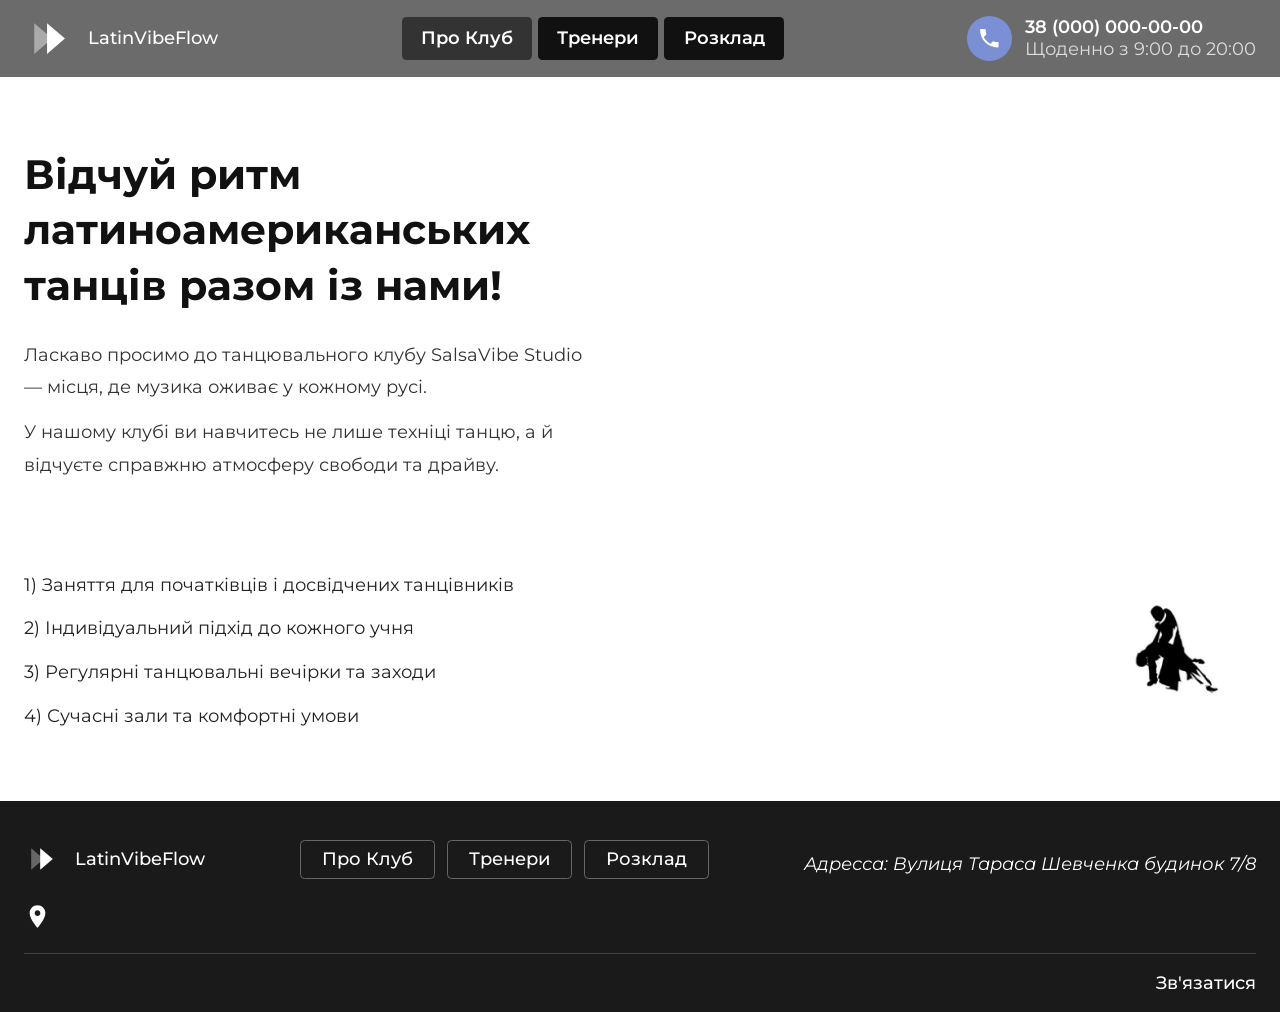
<file: index.html>
<!DOCTYPE html>
<html lang="uk">
<head>
<meta charset="UTF-8">
<meta name="viewport" content="width=device-width, initial-scale=1.0">
<title>LatinVibeFlow</title>
<meta name="description" content="SalsaVibe Studio.">
<link rel="icon" href="favicon.svg">
<link rel="stylesheet" href="site-shared.css">
</head>
<body>
<header class="site-header">
  <a href="index.html" class="logo" aria-label="LatinVibeFlow"><svg class="logo__icon" viewBox="0 0 40 40" xmlns="http://www.w3.org/2000/svg" aria-hidden="true"><polygon points="8,8 22,20 8,32" fill="#aaa"/><polygon points="18,8 32,20 18,32" fill="#fff"/></svg>
    <!-- Это просто инлайн-свг, конвертация тут https://yan.ua/en/tools/svg-converter/ -->
    <span class="logo__text">LatinVibeFlow</span>
  </a>
  <nav class="site-nav" id="site-nav" aria-label="Головне меню">
<a href="index.html" class="site-nav__link active" aria-current="page">Про Клуб</a>
<a href="trainers.html" class="site-nav__link">Тренери</a>
<a href="schedule.html" class="site-nav__link">Розклад</a>
  </nav>
  <div class="phone-block">
    <a href="tel:+380000000000" class="phone-block__icon" aria-label="Зателефонувати"><svg viewBox="0 0 24 24" xmlns="http://www.w3.org/2000/svg" aria-hidden="true"><path d="M6.6 10.8c1.4 2.8 3.8 5.1 6.6 6.6l2.2-2.2c.3-.3.7-.4 1-.2 1.1.4 2.3.6 3.6.6.6 0 1 .4 1 1V20c0 .6-.4 1-1 1C10.6 21 3 13.4 3 4c0-.6.4-1 1-1h3.5c.6 0 1 .4 1 1 0 1.3.2 2.5.6 3.6.1.3 0 .7-.2 1L6.6 10.8z"/></svg></a>
    <!-- Это просто инлайн-свг, конвертация тут https://yan.ua/en/tools/svg-converter/ -->
    <div class="phone-block__info">
      <a href="tel:+380000000000" class="phone-block__number">38 (000) 000‑00‑00</a>
      <span class="phone-block__hours">Щоденно з 9:00 до 20:00</span>
    </div>
  </div>
  <button type="button" class="burger" id="burger" aria-controls="site-nav" aria-expanded="false" aria-label="Меню">
    <span></span><span></span><span></span>
  </button>
</header>
<main class="site-main">

<section class="hero" aria-labelledby="hero-h">
  <h1 class="hero__title" id="hero-h">Відчуй ритм латиноамериканських<br>танців разом із нами!</h1>
  <p class="hero__desc">Ласкаво просимо до танцювального клубу SalsaVibe Studio — місця, де музика оживає у кожному русі.</p>
  <p class="hero__desc">У нашому клубі ви навчитесь не лише техніці танцю, а й відчуєте справжню атмосферу свободи та драйву.</p>
</section>
<section class="features-row" aria-label="Переваги">
  <ul class="features-list">
    <li class="features-list__item">1) Заняття для початківців і досвідчених танцівників</li>
    <li class="features-list__item">2) Індивідуальний підхід до кожного учня</li>
    <li class="features-list__item">3) Регулярні танцювальні вечірки та заходи</li>
    <li class="features-list__item">4) Сучасні зали та комфортні умови</li>
  </ul>
  <div class="dancer-wrap" aria-hidden="true">
    <!-- Это просто изображения в бейс64. https://www.base64-image.de/ -->
    <img src="[data-uri]" alt="Танцівники" width="160">
  </div>
</section>
</main>
<footer class="site-footer">
  <div class="footer__top">
    <a href="index.html" class="footer-logo"><svg width="36" height="36" viewBox="0 0 40 40" xmlns="http://www.w3.org/2000/svg" aria-hidden="true"><polygon points="8,8 22,20 8,32" fill="#666"/><polygon points="18,8 32,20 18,32" fill="#fff"/></svg>
      <span class="footer-logo__text">LatinVibeFlow</span>
    </a>
    <nav class="footer-nav" aria-label="Навігація підвалу">
      <a href="about.html" class="footer-nav__link">Про Клуб</a>
      <a href="trainers.html" class="footer-nav__link">Тренери</a>
      <a href="schedule.html" class="footer-nav__link">Розклад</a>
    </nav>
    <address><span class="footer__address">Адресса: Вулиця Тараса Шевченка будинок 7/8</span></address>
  </div>
  <div class="footer__pin-row" aria-hidden="true"><svg viewBox="0 0 24 24" xmlns="http://www.w3.org/2000/svg" aria-hidden="true"><path d="M12 2C8.13 2 5 5.13 5 9c0 5.25 7 13 7 13s7-7.75 7-13c0-3.87-3.13-7-7-7zm0 9.5c-1.38 0-2.5-1.12-2.5-2.5S10.62 6.5 12 6.5s2.5 1.12 2.5 2.5S13.38 11.5 12 11.5z"/></svg></div>
  <!-- Это просто инлайн-свг, конвертация тут https://yan.ua/en/tools/svg-converter/ -->
  <hr class="footer__divider">
  <div class="footer__bottom">
    <button type="button" class="footer__contact-btn" id="open-modal" aria-haspopup="dialog">Зв'язатися</button>
  </div>
</footer>
<div class="modal-overlay" id="contact-modal" role="dialog" aria-modal="true" aria-labelledby="modal-h">
  <div class="modal-box">
    <button type="button" class="modal-close" id="close-modal" aria-label="Закрити">✕</button>
    <h2 id="modal-h">Зв'язатися з нами</h2>
    <form id="contact-form" action="mailto:info@latinvibeflow.example" method="post" enctype="text/plain">
      <div class="form-group">
        <label for="cf-name">Ім'я</label>
        <input type="text" id="cf-name" name="name" autocomplete="name" placeholder="Ваше ім'я" required minlength="2">
      </div>
      <div class="form-group">
        <label for="cf-phone">Телефон</label>
        <input type="tel" id="cf-phone" name="phone" autocomplete="tel" inputmode="tel" placeholder="+38 (0__) ___-__-__" required>
      </div>
      <div class="form-group">
        <label for="cf-email">Email</label>
        <input type="email" id="cf-email" name="email" autocomplete="email" placeholder="your@email.com">
      </div>
      <div class="form-group">
        <label for="cf-msg">Повідомлення</label>
        <textarea id="cf-msg" name="message" placeholder="Ваше запитання..."></textarea>
      </div>
      <button type="submit" class="btn-submit">Надіслати</button>
      <p class="form-ok" id="contact-ok" role="alert">✓ Дякуємо!</p>
    </form>
  </div>
</div>
<!-- Это просто изображения в бейс64. https://www.base64-image.de/ -->
<script>
window.__SLIDES = [{"src": "[data-uri]", "cap": "понеділок-вівторок сальса, середа-п'ятниця бачата,вихідні ча-ча-ча"}, {"src": "https://images.unsplash.com/photo-1504609813442-a8924e83f76e?w=480&h=480&fit=crop", "cap": "Сучасні зали та комфортні умови"}, {"src": "[data-uri]", "cap": "Регулярні вечірки та заходи"}];
(function() {
  'use strict';
  var burger = document.getElementById('burger');
  var nav    = document.getElementById('site-nav');
  if (burger && nav) {
    burger.addEventListener('click', function() {
      var open = nav.classList.toggle('open');
      burger.setAttribute('aria-expanded', String(open));
      var spans = burger.querySelectorAll('span');
      spans[0].style.transform = open ? 'rotate(45deg) translate(0.3125rem,0.3125rem)' : '';
      spans[1].style.opacity   = open ? '0' : '1';
      spans[2].style.transform = open ? 'rotate(-45deg) translate(0.3125rem,-0.3125rem)' : '';
    });
    document.addEventListener('click', function(e) {
      if (!burger.contains(e.target) && !nav.contains(e.target)) {
        nav.classList.remove('open');
        burger.setAttribute('aria-expanded', 'false');
        burger.querySelectorAll('span').forEach(function(s) { s.style.transform = ''; s.style.opacity = ''; });
      }
    });
  }
  var ob = document.getElementById('open-modal');
  var cb = document.getElementById('close-modal');
  var ov = document.getElementById('contact-modal');
  function om() { if (!ov) return; ov.classList.add('open'); document.body.style.overflow = 'hidden'; if (cb) cb.focus(); }
  function cm() { if (!ov) return; ov.classList.remove('open'); document.body.style.overflow = ''; if (ob) ob.focus(); }
  if (ob) ob.addEventListener('click', om);
  if (cb) cb.addEventListener('click', cm);
  if (ov) ov.addEventListener('click', function(e) { if (e.target === ov) cm(); });
  document.addEventListener('keydown', function(e) { if (e.key === 'Escape') cm(); });
  var f = document.getElementById('contact-form');
  var s = document.getElementById('contact-ok');
  if (f) {
    f.addEventListener('submit', function(e) {
      if (!f.checkValidity()) return;
      if (s) s.style.display = 'block';
    });
  }
  var S = window.__SLIDES || [], cur = 0;
  var img  = document.getElementById('slide-img');
  var cap  = document.getElementById('slide-cap');
  var dots = document.querySelectorAll('.slider-dots__dot');
  function goTo(i) {
    if (!img || !S.length) return;
    cur = (i + S.length) % S.length;
    img.src = S[cur].src;
    if (cap) cap.textContent = S[cur].cap;
    dots.forEach(function(d, j) { d.classList.toggle('on', j === cur); });
  }
  dots.forEach(function(d, i) { d.addEventListener('click', function() { goTo(i); }); });
  if (img && S.length) setInterval(function() { goTo(cur + 1); }, 4500);
})();
</script>
</body>
</html>
</file>
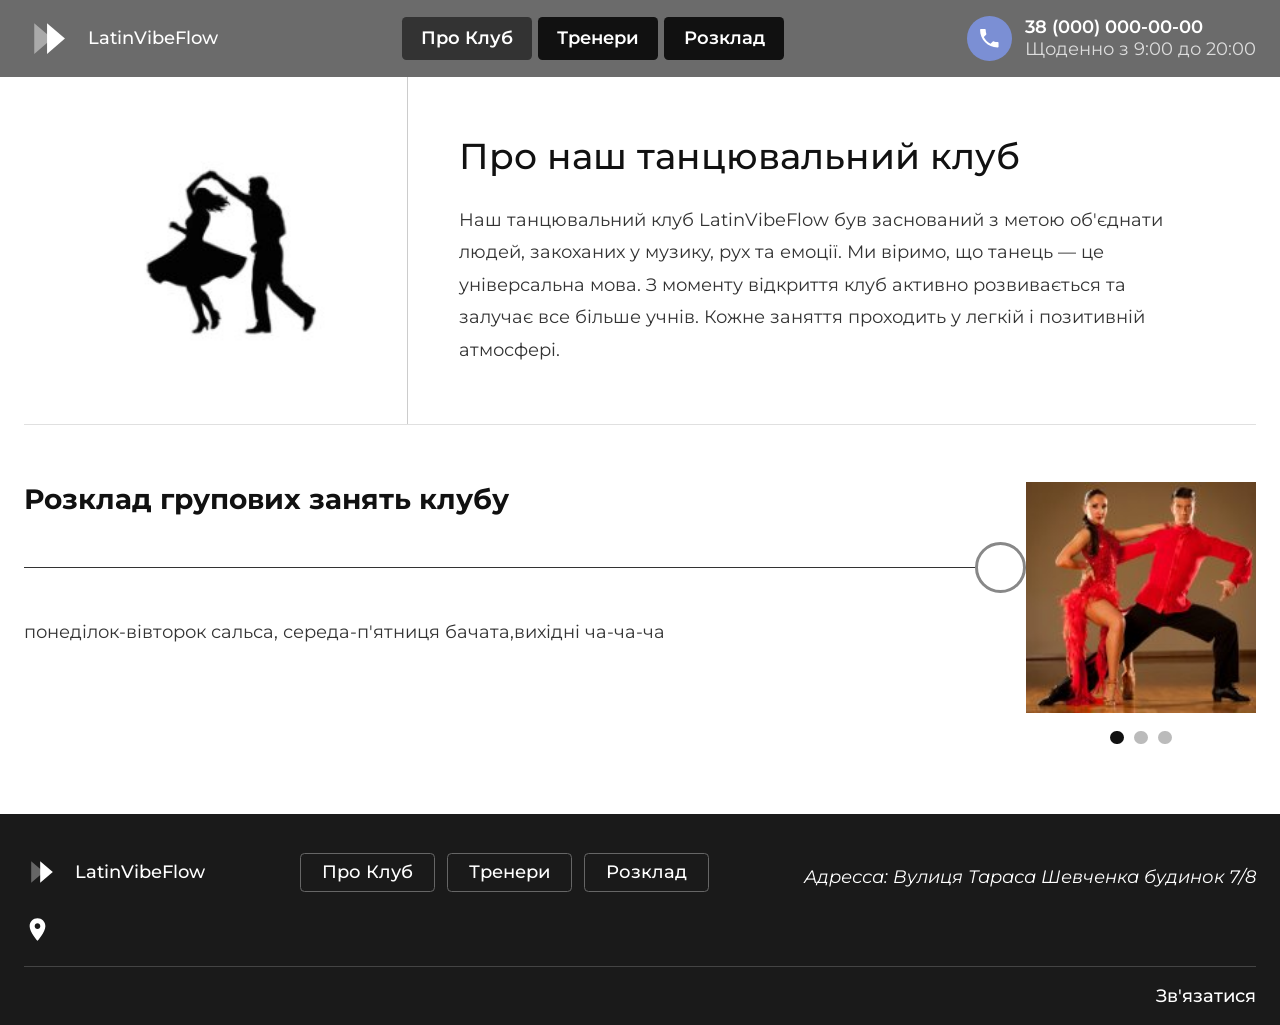
<file: about.html>
<!DOCTYPE html>
<html lang="uk">
<head>
<meta charset="UTF-8">
<meta name="viewport" content="width=device-width, initial-scale=1.0">
<title>Про клуб</title>
<meta name="description" content="Про клуб.">
<link rel="icon" href="favicon.svg">
<link rel="stylesheet" href="site-shared.css">
</head>
<body>
<header class="site-header">
  <a href="index.html" class="logo" aria-label="LatinVibeFlow"><svg class="logo__icon" viewBox="0 0 40 40" xmlns="http://www.w3.org/2000/svg" aria-hidden="true"><polygon points="8,8 22,20 8,32" fill="#aaa"/><polygon points="18,8 32,20 18,32" fill="#fff"/></svg>
    <span class="logo__text">LatinVibeFlow</span>
  </a>
  <nav class="site-nav" id="site-nav" aria-label="Головне меню">
<a href="about.html" class="site-nav__link active" aria-current="page">Про Клуб</a>
<a href="trainers.html" class="site-nav__link">Тренери</a>
<a href="schedule.html" class="site-nav__link">Розклад</a>
  </nav>
  <div class="phone-block">
    <a href="tel:+380000000000" class="phone-block__icon" aria-label="Зателефонувати"><svg viewBox="0 0 24 24" xmlns="http://www.w3.org/2000/svg" aria-hidden="true"><path d="M6.6 10.8c1.4 2.8 3.8 5.1 6.6 6.6l2.2-2.2c.3-.3.7-.4 1-.2 1.1.4 2.3.6 3.6.6.6 0 1 .4 1 1V20c0 .6-.4 1-1 1C10.6 21 3 13.4 3 4c0-.6.4-1 1-1h3.5c.6 0 1 .4 1 1 0 1.3.2 2.5.6 3.6.1.3 0 .7-.2 1L6.6 10.8z"/></svg></a>
    <div class="phone-block__info">
      <a href="tel:+380000000000" class="phone-block__number">38 (000) 000‑00‑00</a>
      <span class="phone-block__hours">Щоденно з 9:00 до 20:00</span>
    </div>
  </div>
  <button type="button" class="burger" id="burger" aria-controls="site-nav" aria-expanded="false" aria-label="Меню">
    <span></span><span></span><span></span>
  </button>
</header>
<main class="site-main">
<section class="about-section" aria-labelledby="about-h">
  <div class="about-section__left">
    <img src="[data-uri]" alt="Пара танцює" width="240">
  </div>
  <div class="about-section__right">
    <h1 id="about-h">Про наш танцювальний клуб</h1>
    <p>Наш танцювальний клуб LatinVibeFlow був заснований з метою об'єднати людей, закоханих у музику, рух та емоції. Ми віримо, що танець — це універсальна мова. З моменту відкриття клуб активно розвивається та залучає все більше учнів. Кожне заняття проходить у легкій і позитивній атмосфері.</p>
  </div>
</section>
<section class="schedule-section" aria-labelledby="sched-h">
  <div class="sched-left">
    <h2 id="sched-h">Розклад групових занять клубу</h2>
    <div class="sched-rule"><div class="sched-line"></div><div class="slider-ball" aria-hidden="true"></div></div>
    <p class="sched-caption" id="slide-cap">понеділок-вівторок сальса, середа-п'ятниця бачата,вихідні ча-ча-ча</p>
  </div>
  <div class="sched-right">
    <div class="slider-row">
      <img id="slide-img" class="slider-photo" src="[data-uri]" alt="Танцівники">
    </div>
    <div class="slider-dots">
      <button type="button" class="slider-dots__dot on" aria-label="Слайд 1"></button>
      <button type="button" class="slider-dots__dot"    aria-label="Слайд 2"></button>
      <button type="button" class="slider-dots__dot"    aria-label="Слайд 3"></button>
    </div>
  </div>
</section>
</main>
<footer class="site-footer">
  <div class="footer__top">
    <a href="index.html" class="footer-logo"><svg width="36" height="36" viewBox="0 0 40 40" xmlns="http://www.w3.org/2000/svg" aria-hidden="true"><polygon points="8,8 22,20 8,32" fill="#666"/><polygon points="18,8 32,20 18,32" fill="#fff"/></svg>
      <span class="footer-logo__text">LatinVibeFlow</span>
    </a>
    <nav class="footer-nav" aria-label="Навігація підвалу">
      <a href="about.html" class="footer-nav__link">Про Клуб</a>
      <a href="trainers.html" class="footer-nav__link">Тренери</a>
      <a href="schedule.html" class="footer-nav__link">Розклад</a>
    </nav>
    <address><span class="footer__address">Адресса: Вулиця Тараса Шевченка будинок 7/8</span></address>
  </div>
  <div class="footer__pin-row" aria-hidden="true"><svg viewBox="0 0 24 24" xmlns="http://www.w3.org/2000/svg" aria-hidden="true"><path d="M12 2C8.13 2 5 5.13 5 9c0 5.25 7 13 7 13s7-7.75 7-13c0-3.87-3.13-7-7-7zm0 9.5c-1.38 0-2.5-1.12-2.5-2.5S10.62 6.5 12 6.5s2.5 1.12 2.5 2.5S13.38 11.5 12 11.5z"/></svg></div>
  <hr class="footer__divider">
  <div class="footer__bottom">
    <button type="button" class="footer__contact-btn" id="open-modal" aria-haspopup="dialog">Зв'язатися</button>
  </div>
</footer>
<div class="modal-overlay" id="contact-modal" role="dialog" aria-modal="true" aria-labelledby="modal-h">
  <div class="modal-box">
    <button type="button" class="modal-close" id="close-modal" aria-label="Закрити">✕</button>
    <h2 id="modal-h">Зв'язатися з нами</h2>
    <form id="contact-form" action="mailto:info@latinvibeflow.example" method="post" enctype="text/plain">
      <div class="form-group">
        <label for="cf-name">Ім'я</label>
        <input type="text" id="cf-name" name="name" autocomplete="name" placeholder="Ваше ім'я" required minlength="2">
      </div>
      <div class="form-group">
        <label for="cf-phone">Телефон</label>
        <input type="tel" id="cf-phone" name="phone" autocomplete="tel" inputmode="tel" placeholder="+38 (0__) ___-__-__" required>
      </div>
      <div class="form-group">
        <label for="cf-email">Email</label>
        <input type="email" id="cf-email" name="email" autocomplete="email" placeholder="your@email.com">
      </div>
      <div class="form-group">
        <label for="cf-msg">Повідомлення</label>
        <textarea id="cf-msg" name="message" placeholder="Ваше запитання..."></textarea>
      </div>
      <button type="submit" class="btn-submit">Надіслати</button>
      <p class="form-ok" id="contact-ok" role="alert">✓ Дякуємо!</p>
    </form>
  </div>
</div>
<script>
window.__SLIDES = [{"src": "[data-uri]", "cap": "понеділок-вівторок сальса, середа-п'ятниця бачата,вихідні ча-ча-ча"}, {"src": "https://images.unsplash.com/photo-1504609813442-a8924e83f76e?w=480&h=480&fit=crop", "cap": "Сучасні зали та комфортні умови"}, {"src": "[data-uri]", "cap": "Регулярні вечірки та заходи"}];
(function() {
  'use strict';
  var burger = document.getElementById('burger');
  var nav    = document.getElementById('site-nav');
  if (burger && nav) {
    burger.addEventListener('click', function() {
      var open = nav.classList.toggle('open');
      burger.setAttribute('aria-expanded', String(open));
      var spans = burger.querySelectorAll('span');
      spans[0].style.transform = open ? 'rotate(45deg) translate(0.3125rem,0.3125rem)' : '';
      spans[1].style.opacity   = open ? '0' : '1';
      spans[2].style.transform = open ? 'rotate(-45deg) translate(0.3125rem,-0.3125rem)' : '';
    });
    document.addEventListener('click', function(e) {
      if (!burger.contains(e.target) && !nav.contains(e.target)) {
        nav.classList.remove('open');
        burger.setAttribute('aria-expanded', 'false');
        burger.querySelectorAll('span').forEach(function(s) { s.style.transform = ''; s.style.opacity = ''; });
      }
    });
  }
  var ob = document.getElementById('open-modal');
  var cb = document.getElementById('close-modal');
  var ov = document.getElementById('contact-modal');
  function om() { if (!ov) return; ov.classList.add('open'); document.body.style.overflow = 'hidden'; if (cb) cb.focus(); }
  function cm() { if (!ov) return; ov.classList.remove('open'); document.body.style.overflow = ''; if (ob) ob.focus(); }
  if (ob) ob.addEventListener('click', om);
  if (cb) cb.addEventListener('click', cm);
  if (ov) ov.addEventListener('click', function(e) { if (e.target === ov) cm(); });
  document.addEventListener('keydown', function(e) { if (e.key === 'Escape') cm(); });
  var f = document.getElementById('contact-form');
  var s = document.getElementById('contact-ok');
  if (f) {
    f.addEventListener('submit', function(e) {
      if (!f.checkValidity()) return;
      if (s) s.style.display = 'block';
    });
  }
  var S = window.__SLIDES || [], cur = 0;
  var img  = document.getElementById('slide-img');
  var cap  = document.getElementById('slide-cap');
  var dots = document.querySelectorAll('.slider-dots__dot');
  function goTo(i) {
    if (!img || !S.length) return;
    cur = (i + S.length) % S.length;
    img.src = S[cur].src;
    if (cap) cap.textContent = S[cur].cap;
    dots.forEach(function(d, j) { d.classList.toggle('on', j === cur); });
  }
  dots.forEach(function(d, i) { d.addEventListener('click', function() { goTo(i); }); });
  if (img && S.length) setInterval(function() { goTo(cur + 1); }, 4500);
})();
</script>
</body>
</html>
</file>
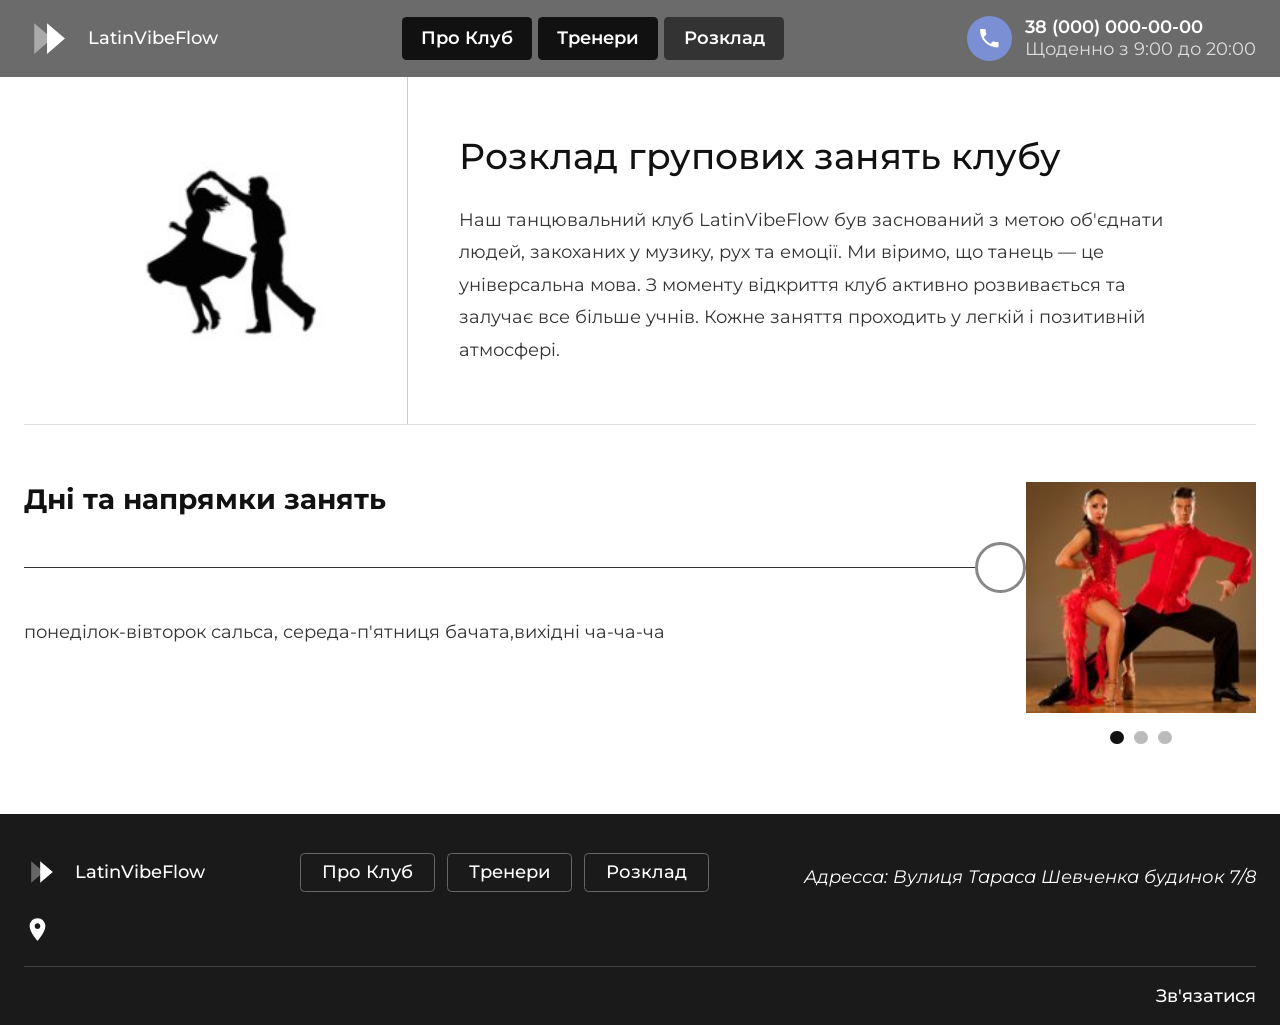
<file: schedule.html>
<!DOCTYPE html>
<html lang="uk">
<head>
<meta charset="UTF-8">
<meta name="viewport" content="width=device-width, initial-scale=1.0">
<title>Розклад занять LatinVibeFlow</title>
<meta name="description" content="Розклад групових занять танцювального клубу LatinVibeFlow.">
<link rel="icon" href="favicon.svg">
<link rel="stylesheet" href="site-shared.css">
</head>
<body>
<header class="site-header">
  <a href="index.html" class="logo" aria-label="LatinVibeFlow"><svg class="logo__icon" viewBox="0 0 40 40" xmlns="http://www.w3.org/2000/svg" aria-hidden="true"><polygon points="8,8 22,20 8,32" fill="#aaa"/><polygon points="18,8 32,20 18,32" fill="#fff"/></svg>
    <span class="logo__text">LatinVibeFlow</span>
  </a>
  <nav class="site-nav" id="site-nav" aria-label="Головне меню">
<a href="about.html" class="site-nav__link">Про Клуб</a>
<a href="trainers.html" class="site-nav__link">Тренери</a>
<a href="schedule.html" class="site-nav__link active" aria-current="page">Розклад</a>
  </nav>
  <div class="phone-block">
    <a href="tel:+380000000000" class="phone-block__icon" aria-label="Зателефонувати"><svg viewBox="0 0 24 24" xmlns="http://www.w3.org/2000/svg" aria-hidden="true"><path d="M6.6 10.8c1.4 2.8 3.8 5.1 6.6 6.6l2.2-2.2c.3-.3.7-.4 1-.2 1.1.4 2.3.6 3.6.6.6 0 1 .4 1 1V20c0 .6-.4 1-1 1C10.6 21 3 13.4 3 4c0-.6.4-1 1-1h3.5c.6 0 1 .4 1 1 0 1.3.2 2.5.6 3.6.1.3 0 .7-.2 1L6.6 10.8z"/></svg></a>
    <div class="phone-block__info">
      <a href="tel:+380000000000" class="phone-block__number">38 (000) 000‑00‑00</a>
      <span class="phone-block__hours">Щоденно з 9:00 до 20:00</span>
    </div>
  </div>
  <button type="button" class="burger" id="burger" aria-controls="site-nav" aria-expanded="false" aria-label="Меню">
    <span></span><span></span><span></span>
  </button>
</header>
<main class="site-main">
<section class="about-section" aria-labelledby="sched-ah">
  <div class="about-section__left">
    <img src="[data-uri]" alt="Пара танцює" width="240">
  </div>
  <div class="about-section__right">
    <h1 id="sched-ah">Розклад групових занять клубу</h1>
    <p>Наш танцювальний клуб LatinVibeFlow був заснований з метою об'єднати людей, закоханих у музику, рух та емоції. Ми віримо, що танець — це універсальна мова. З моменту відкриття клуб активно розвивається та залучає все більше учнів. Кожне заняття проходить у легкій і позитивній атмосфері.</p>
  </div>
</section>
<section class="schedule-section" aria-labelledby="sched-h">
  <div class="sched-left">
    <h2 id="sched-h">Дні та напрямки занять</h2>
    <div class="sched-rule"><div class="sched-line"></div><div class="slider-ball" aria-hidden="true"></div></div>
    <p class="sched-caption" id="slide-cap">понеділок-вівторок сальса, середа-п'ятниця бачата,вихідні ча-ча-ча</p>
  </div>
  <div class="sched-right">
    <div class="slider-row">
      <img id="slide-img" class="slider-photo" src="[data-uri]" alt="Танцівники">
    </div>
    <div class="slider-dots">
      <button type="button" class="slider-dots__dot on" aria-label="Слайд 1"></button>
      <button type="button" class="slider-dots__dot"    aria-label="Слайд 2"></button>
      <button type="button" class="slider-dots__dot"    aria-label="Слайд 3"></button>
    </div>
  </div>
</section>
</main>
<footer class="site-footer">
  <div class="footer__top">
    <a href="index.html" class="footer-logo"><svg width="36" height="36" viewBox="0 0 40 40" xmlns="http://www.w3.org/2000/svg" aria-hidden="true"><polygon points="8,8 22,20 8,32" fill="#666"/><polygon points="18,8 32,20 18,32" fill="#fff"/></svg>
      <span class="footer-logo__text">LatinVibeFlow</span>
    </a>
    <nav class="footer-nav" aria-label="Навігація підвалу">
      <a href="about.html" class="footer-nav__link">Про Клуб</a>
      <a href="trainers.html" class="footer-nav__link">Тренери</a>
      <a href="schedule.html" class="footer-nav__link">Розклад</a>
    </nav>
    <address><span class="footer__address">Адресса: Вулиця Тараса Шевченка будинок 7/8</span></address>
  </div>
  <div class="footer__pin-row" aria-hidden="true"><svg viewBox="0 0 24 24" xmlns="http://www.w3.org/2000/svg" aria-hidden="true"><path d="M12 2C8.13 2 5 5.13 5 9c0 5.25 7 13 7 13s7-7.75 7-13c0-3.87-3.13-7-7-7zm0 9.5c-1.38 0-2.5-1.12-2.5-2.5S10.62 6.5 12 6.5s2.5 1.12 2.5 2.5S13.38 11.5 12 11.5z"/></svg></div>
  <hr class="footer__divider">
  <div class="footer__bottom">
    <button type="button" class="footer__contact-btn" id="open-modal" aria-haspopup="dialog">Зв'язатися</button>
  </div>
</footer>
<div class="modal-overlay" id="contact-modal" role="dialog" aria-modal="true" aria-labelledby="modal-h">
  <div class="modal-box">
    <button type="button" class="modal-close" id="close-modal" aria-label="Закрити">✕</button>
    <h2 id="modal-h">Зв'язатися з нами</h2>
    <form id="contact-form" action="mailto:info@latinvibeflow.example" method="post" enctype="text/plain">
      <div class="form-group">
        <label for="cf-name">Ім'я</label>
        <input type="text" id="cf-name" name="name" autocomplete="name" placeholder="Ваше ім'я" required minlength="2">
      </div>
      <div class="form-group">
        <label for="cf-phone">Телефон</label>
        <input type="tel" id="cf-phone" name="phone" autocomplete="tel" inputmode="tel" placeholder="+38 (0__) ___-__-__" required>
      </div>
      <div class="form-group">
        <label for="cf-email">Email</label>
        <input type="email" id="cf-email" name="email" autocomplete="email" placeholder="your@email.com">
      </div>
      <div class="form-group">
        <label for="cf-msg">Повідомлення</label>
        <textarea id="cf-msg" name="message" placeholder="Ваше запитання..."></textarea>
      </div>
      <button type="submit" class="btn-submit">Надіслати</button>
      <p class="form-ok" id="contact-ok" role="alert">✓ Дякуємо!</p>
    </form>
  </div>
</div>
<script>
window.__SLIDES = [{"src": "[data-uri]", "cap": "понеділок-вівторок сальса, середа-п'ятниця бачата,вихідні ча-ча-ча"}, {"src": "https://images.unsplash.com/photo-1504609813442-a8924e83f76e?w=480&h=480&fit=crop", "cap": "Сучасні зали та комфортні умови"}, {"src": "[data-uri]", "cap": "Регулярні вечірки та заходи"}];
(function() {
  'use strict';
  var burger = document.getElementById('burger');
  var nav    = document.getElementById('site-nav');
  if (burger && nav) {
    burger.addEventListener('click', function() {
      var open = nav.classList.toggle('open');
      burger.setAttribute('aria-expanded', String(open));
      var spans = burger.querySelectorAll('span');
      spans[0].style.transform = open ? 'rotate(45deg) translate(0.3125rem,0.3125rem)' : '';
      spans[1].style.opacity   = open ? '0' : '1';
      spans[2].style.transform = open ? 'rotate(-45deg) translate(0.3125rem,-0.3125rem)' : '';
    });
    document.addEventListener('click', function(e) {
      if (!burger.contains(e.target) && !nav.contains(e.target)) {
        nav.classList.remove('open');
        burger.setAttribute('aria-expanded', 'false');
        burger.querySelectorAll('span').forEach(function(s) { s.style.transform = ''; s.style.opacity = ''; });
      }
    });
  }
  var ob = document.getElementById('open-modal');
  var cb = document.getElementById('close-modal');
  var ov = document.getElementById('contact-modal');
  function om() { if (!ov) return; ov.classList.add('open'); document.body.style.overflow = 'hidden'; if (cb) cb.focus(); }
  function cm() { if (!ov) return; ov.classList.remove('open'); document.body.style.overflow = ''; if (ob) ob.focus(); }
  if (ob) ob.addEventListener('click', om);
  if (cb) cb.addEventListener('click', cm);
  if (ov) ov.addEventListener('click', function(e) { if (e.target === ov) cm(); });
  document.addEventListener('keydown', function(e) { if (e.key === 'Escape') cm(); });
  var f = document.getElementById('contact-form');
  var s = document.getElementById('contact-ok');
  if (f) {
    f.addEventListener('submit', function(e) {
      if (!f.checkValidity()) return;
      if (s) s.style.display = 'block';
    });
  }
  var S = window.__SLIDES || [], cur = 0;
  var img  = document.getElementById('slide-img');
  var cap  = document.getElementById('slide-cap');
  var dots = document.querySelectorAll('.slider-dots__dot');
  function goTo(i) {
    if (!img || !S.length) return;
    cur = (i + S.length) % S.length;
    img.src = S[cur].src;
    if (cap) cap.textContent = S[cur].cap;
    dots.forEach(function(d, j) { d.classList.toggle('on', j === cur); });
  }
  dots.forEach(function(d, i) { d.addEventListener('click', function() { goTo(i); }); });
  if (img && S.length) setInterval(function() { goTo(cur + 1); }, 4500);
})();
</script>
</body>
</html>
</file>
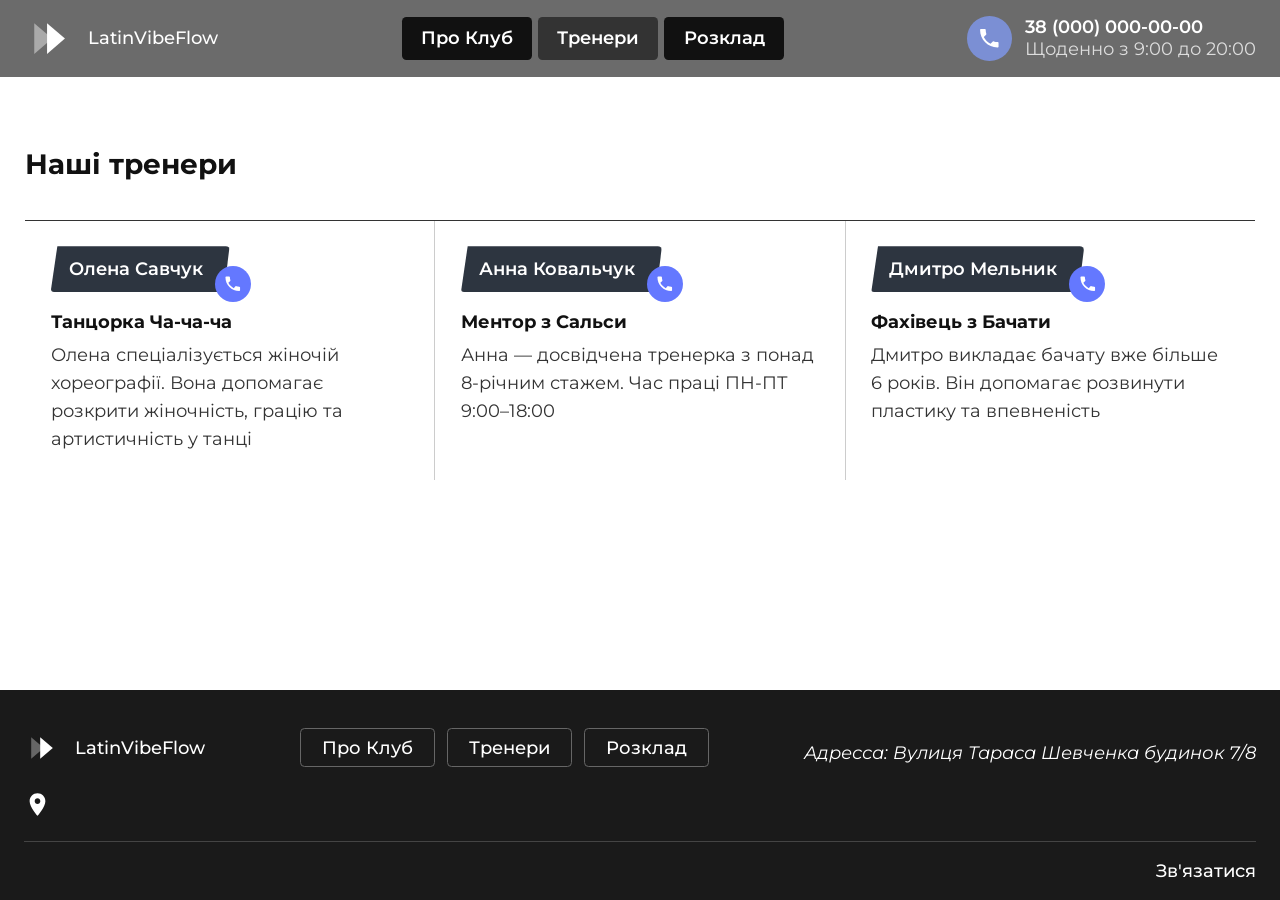
<file: trainers.html>
<!DOCTYPE html>
<html lang="uk">
<head>
<meta charset="UTF-8">
<meta name="viewport" content="width=device-width, initial-scale=1.0">
<title>Тренери</title>
<meta name="description" content="Наші тренери.">
<link rel="icon" href="favicon.svg">
<link rel="stylesheet" href="site-shared.css">
</head>
<body>
<header class="site-header">
  <a href="index.html" class="logo" aria-label="LatinVibeFlow"><svg class="logo__icon" viewBox="0 0 40 40" xmlns="http://www.w3.org/2000/svg" aria-hidden="true"><polygon points="8,8 22,20 8,32" fill="#aaa"/><polygon points="18,8 32,20 18,32" fill="#fff"/></svg>
    <span class="logo__text">LatinVibeFlow</span>
  </a>
  <nav class="site-nav" id="site-nav" aria-label="Головне меню">
<a href="about.html" class="site-nav__link">Про Клуб</a>
<a href="trainers.html" class="site-nav__link active" aria-current="page">Тренери</a>
<a href="schedule.html" class="site-nav__link">Розклад</a>
  </nav>
  <div class="phone-block">
    <a href="tel:+380000000000" class="phone-block__icon" aria-label="Зателефонувати"><svg viewBox="0 0 24 24" xmlns="http://www.w3.org/2000/svg" aria-hidden="true"><path d="M6.6 10.8c1.4 2.8 3.8 5.1 6.6 6.6l2.2-2.2c.3-.3.7-.4 1-.2 1.1.4 2.3.6 3.6.6.6 0 1 .4 1 1V20c0 .6-.4 1-1 1C10.6 21 3 13.4 3 4c0-.6.4-1 1-1h3.5c.6 0 1 .4 1 1 0 1.3.2 2.5.6 3.6.1.3 0 .7-.2 1L6.6 10.8z"/></svg></a>
    <div class="phone-block__info">
      <a href="tel:+380000000000" class="phone-block__number">38 (000) 000‑00‑00</a>
      <span class="phone-block__hours">Щоденно з 9:00 до 20:00</span>
    </div>
  </div>
  <button type="button" class="burger" id="burger" aria-controls="site-nav" aria-expanded="false" aria-label="Меню">
    <span></span><span></span><span></span>
  </button>
</header>
<main class="site-main">
<h1 class="page-heading">Наші тренери</h1>
<section class="trainers-section" aria-label="Список тренерів">
  <div class="trainers-grid">
<article class="trainer-card">
  <div class="trainer-card__header">
    <span class="trainer-card__name">Олена Савчук</span>
    <a href="tel:+380000000000" class="trainer-card__phone" aria-label="Tel"><svg viewBox="0 0 24 24" xmlns="http://www.w3.org/2000/svg" aria-hidden="true"><path d="M6.6 10.8c1.4 2.8 3.8 5.1 6.6 6.6l2.2-2.2c.3-.3.7-.4 1-.2 1.1.4 2.3.6 3.6.6.6 0 1 .4 1 1V20c0 .6-.4 1-1 1C10.6 21 3 13.4 3 4c0-.6.4-1 1-1h3.5c.6 0 1 .4 1 1 0 1.3.2 2.5.6 3.6.1.3 0 .7-.2 1L6.6 10.8z"/></svg></a>
  </div>
  <h2 class="trainer-card__role">Танцорка Ча-ча-ча</h2>
  <p class="trainer-card__desc">Олена спеціалізується жіночій хореографії. Вона допомагає розкрити жіночність, грацію та артистичність у танці</p>
</article>
<article class="trainer-card">
  <div class="trainer-card__header">
    <span class="trainer-card__name">Анна Ковальчук</span>
    <a href="tel:+380000000000" class="trainer-card__phone" aria-label="Tel"><svg viewBox="0 0 24 24" xmlns="http://www.w3.org/2000/svg" aria-hidden="true"><path d="M6.6 10.8c1.4 2.8 3.8 5.1 6.6 6.6l2.2-2.2c.3-.3.7-.4 1-.2 1.1.4 2.3.6 3.6.6.6 0 1 .4 1 1V20c0 .6-.4 1-1 1C10.6 21 3 13.4 3 4c0-.6.4-1 1-1h3.5c.6 0 1 .4 1 1 0 1.3.2 2.5.6 3.6.1.3 0 .7-.2 1L6.6 10.8z"/></svg></a>
  </div>
  <h2 class="trainer-card__role">Ментор з Сальси</h2>
  <p class="trainer-card__desc">Анна — досвідчена тренерка з понад 8-річним стажем. Час праці ПН-ПТ 9:00–18:00</p>
</article>
<article class="trainer-card">
  <div class="trainer-card__header">
    <span class="trainer-card__name">Дмитро Мельник</span>
    <a href="tel:+380000000000" class="trainer-card__phone" aria-label="Tel"><svg viewBox="0 0 24 24" xmlns="http://www.w3.org/2000/svg" aria-hidden="true"><path d="M6.6 10.8c1.4 2.8 3.8 5.1 6.6 6.6l2.2-2.2c.3-.3.7-.4 1-.2 1.1.4 2.3.6 3.6.6.6 0 1 .4 1 1V20c0 .6-.4 1-1 1C10.6 21 3 13.4 3 4c0-.6.4-1 1-1h3.5c.6 0 1 .4 1 1 0 1.3.2 2.5.6 3.6.1.3 0 .7-.2 1L6.6 10.8z"/></svg></a>
  </div>
  <h2 class="trainer-card__role">Фахівець з Бачати</h2>
  <p class="trainer-card__desc">Дмитро викладає бачату вже більше 6 років. Він допомагає розвинути пластику та впевненість</p>
</article>
  </div>
</section>
</main>
<footer class="site-footer">
  <div class="footer__top">
    <a href="index.html" class="footer-logo"><svg width="36" height="36" viewBox="0 0 40 40" xmlns="http://www.w3.org/2000/svg" aria-hidden="true"><polygon points="8,8 22,20 8,32" fill="#666"/><polygon points="18,8 32,20 18,32" fill="#fff"/></svg>
      <span class="footer-logo__text">LatinVibeFlow</span>
    </a>
    <nav class="footer-nav" aria-label="Навігація підвалу">
      <a href="about.html" class="footer-nav__link">Про Клуб</a>
      <a href="trainers.html" class="footer-nav__link">Тренери</a>
      <a href="schedule.html" class="footer-nav__link">Розклад</a>
    </nav>
    <address><span class="footer__address">Адресса: Вулиця Тараса Шевченка будинок 7/8</span></address>
  </div>
  <div class="footer__pin-row" aria-hidden="true"><svg viewBox="0 0 24 24" xmlns="http://www.w3.org/2000/svg" aria-hidden="true"><path d="M12 2C8.13 2 5 5.13 5 9c0 5.25 7 13 7 13s7-7.75 7-13c0-3.87-3.13-7-7-7zm0 9.5c-1.38 0-2.5-1.12-2.5-2.5S10.62 6.5 12 6.5s2.5 1.12 2.5 2.5S13.38 11.5 12 11.5z"/></svg></div>
  <hr class="footer__divider">
  <div class="footer__bottom">
    <button type="button" class="footer__contact-btn" id="open-modal" aria-haspopup="dialog">Зв'язатися</button>
  </div>
</footer>
<div class="modal-overlay" id="contact-modal" role="dialog" aria-modal="true" aria-labelledby="modal-h">
  <div class="modal-box">
    <button type="button" class="modal-close" id="close-modal" aria-label="Закрити">✕</button>
    <h2 id="modal-h">Зв'язатися з нами</h2>
    <form id="contact-form" action="mailto:info@latinvibeflow.example" method="post" enctype="text/plain">
      <div class="form-group">
        <label for="cf-name">Ім'я</label>
        <input type="text" id="cf-name" name="name" autocomplete="name" placeholder="Ваше ім'я" required minlength="2">
      </div>
      <div class="form-group">
        <label for="cf-phone">Телефон</label>
        <input type="tel" id="cf-phone" name="phone" autocomplete="tel" inputmode="tel" placeholder="+38 (0__) ___-__-__" required>
      </div>
      <div class="form-group">
        <label for="cf-email">Email</label>
        <input type="email" id="cf-email" name="email" autocomplete="email" placeholder="your@email.com">
      </div>
      <div class="form-group">
        <label for="cf-msg">Повідомлення</label>
        <textarea id="cf-msg" name="message" placeholder="Ваше запитання..."></textarea>
      </div>
      <button type="submit" class="btn-submit">Надіслати</button>
      <p class="form-ok" id="contact-ok" role="alert">✓ Дякуємо!</p>
    </form>
  </div>
</div>
<script>
window.__SLIDES = [{"src": "[data-uri]", "cap": "понеділок-вівторок сальса, середа-п'ятниця бачата,вихідні ча-ча-ча"}, {"src": "https://images.unsplash.com/photo-1504609813442-a8924e83f76e?w=480&h=480&fit=crop", "cap": "Сучасні зали та комфортні умови"}, {"src": "[data-uri]", "cap": "Регулярні вечірки та заходи"}];
(function() {
  'use strict';
  var burger = document.getElementById('burger');
  var nav    = document.getElementById('site-nav');
  if (burger && nav) {
    burger.addEventListener('click', function() {
      var open = nav.classList.toggle('open');
      burger.setAttribute('aria-expanded', String(open));
      var spans = burger.querySelectorAll('span');
      spans[0].style.transform = open ? 'rotate(45deg) translate(0.3125rem,0.3125rem)' : '';
      spans[1].style.opacity   = open ? '0' : '1';
      spans[2].style.transform = open ? 'rotate(-45deg) translate(0.3125rem,-0.3125rem)' : '';
    });
    document.addEventListener('click', function(e) {
      if (!burger.contains(e.target) && !nav.contains(e.target)) {
        nav.classList.remove('open');
        burger.setAttribute('aria-expanded', 'false');
        burger.querySelectorAll('span').forEach(function(s) { s.style.transform = ''; s.style.opacity = ''; });
      }
    });
  }
  var ob = document.getElementById('open-modal');
  var cb = document.getElementById('close-modal');
  var ov = document.getElementById('contact-modal');
  function om() { if (!ov) return; ov.classList.add('open'); document.body.style.overflow = 'hidden'; if (cb) cb.focus(); }
  function cm() { if (!ov) return; ov.classList.remove('open'); document.body.style.overflow = ''; if (ob) ob.focus(); }
  if (ob) ob.addEventListener('click', om);
  if (cb) cb.addEventListener('click', cm);
  if (ov) ov.addEventListener('click', function(e) { if (e.target === ov) cm(); });
  document.addEventListener('keydown', function(e) { if (e.key === 'Escape') cm(); });
  var f = document.getElementById('contact-form');
  var s = document.getElementById('contact-ok');
  if (f) {
    f.addEventListener('submit', function(e) {
      if (!f.checkValidity()) return;
      if (s) s.style.display = 'block';
    });
  }
  var S = window.__SLIDES || [], cur = 0;
  var img  = document.getElementById('slide-img');
  var cap  = document.getElementById('slide-cap');
  var dots = document.querySelectorAll('.slider-dots__dot');
  function goTo(i) {
    if (!img || !S.length) return;
    cur = (i + S.length) % S.length;
    img.src = S[cur].src;
    if (cap) cap.textContent = S[cur].cap;
    dots.forEach(function(d, j) { d.classList.toggle('on', j === cur); });
  }
  dots.forEach(function(d, i) { d.addEventListener('click', function() { goTo(i); }); });
  if (img && S.length) setInterval(function() { goTo(cur + 1); }, 4500);
})();
</script>
</body>
</html>
</file>
<file: site-shared.css>
@import url('https://fonts.googleapis.com/css2?family=Montserrat:wght@400;500;600;700&display=swap');

*, *::before, *::after { box-sizing: border-box; margin: 0; padding: 0; }

:root {
  --gray:   #6b6b6b;
  --black:  #111;
  --accent: #7b8fd4;
  --footer: #1a1a1a;
  --border: #ccc;
  --tr: .2s ease;
  --fs-xs:  clamp(0.75rem, 1.2vw, 0.8125rem);
  --fs-sm:  clamp(0.75rem, 1.4vw, 0.9375rem);
  --fs-md:  clamp(0.8125rem, 1.6vw, 0.9375rem);
  --fs-lg:  clamp(1.0625rem, 2.2vw, 1.375rem);
  --fs-xl:  clamp(1.25rem, 2.8vw, 1.625rem);
  --fs-xxl: clamp(1.25rem, 3.2vw, 1.75rem);
  --sp-xs:  clamp(0.5rem, 1vw, 0.75rem);
  --sp-sm:  clamp(0.75rem, 2vw, 1.25rem);
  --sp-md:  clamp(1.25rem, 3vw, 2.5rem);
  --sp-lg:  clamp(1.875rem, 4.5vw, 3.75rem);
  --sp-xl:  clamp(2.25rem, 5.5vw, 4.5rem);
  --hh: clamp(3.125rem, 6vw, 4rem);
  --gutter-x: max(1rem, calc((100vw - 56.25rem) / 2));
  --page-inset: min(calc(100% - 2rem), 56.25rem);
  --page-inset-1020: min(calc(100% - 2rem), 63.75rem);
  --page-inset-820: min(calc(100% - 2rem), 51.25rem);
}

html { font-size: 150%; scroll-behavior: smooth; height: 100%; }
body {
  font-family: 'Montserrat', sans-serif;
  font-size: 130%;
  background: #fff;
  color: #222;
  min-height: 100vh;
  min-height: 100dvh;
  display: flex;
  flex-direction: column;
  overflow-x: hidden;
}
a { color: inherit; text-decoration: none; }
ul { list-style: none; }
img { display: block; max-width: 100%; height: auto; }

/* HEADER */
.site-header {
  background: var(--gray);
  display: flex; align-items: center; justify-content: space-between;
  padding: 0 var(--gutter-x);
  height: var(--hh);
  flex-shrink: 0; position: sticky; top: 0; z-index: 100; gap: 0.75rem;
}
.logo { display: flex; align-items: center; gap: clamp(0.375rem, 1vw, 0.75rem); flex-shrink: 0; }
.logo__icon { width: clamp(1.75rem, 4vw, 2.5rem); height: clamp(1.75rem, 4vw, 2.5rem); }
.logo__text { color: #fff; font-size: var(--fs-sm); font-weight: 500; white-space: nowrap; }

.site-nav { display: flex; gap: 0.25rem; flex-wrap: wrap; justify-content: center; }
.site-nav__link {
  color: #fff; font-size: var(--fs-sm); font-weight: 600;
  padding: clamp(0.3125rem, 0.8vw, 0.5rem) clamp(0.625rem, 1.5vw, 1.25rem);
  background: var(--black); border-radius: 0.1875rem; border: none;
  cursor: pointer; transition: background var(--tr);
  display: inline-block; font-family: inherit; white-space: nowrap;
}
.site-nav__link:hover, .site-nav__link.active { background: #333; }

.phone-block { display: flex; align-items: center; gap: clamp(0.375rem, 1vw, 0.75rem); flex-shrink: 0; }
.phone-block__icon {
  width: clamp(1.75rem, 3.5vw, 2.25rem); height: clamp(1.75rem, 3.5vw, 2.25rem);
  border-radius: 50%; background: var(--accent);
  display: flex; align-items: center; justify-content: center; flex-shrink: 0;
}
.phone-block__icon svg { width: 55%; height: 55%; fill: #fff; }
.phone-block__info { display: flex; flex-direction: column; }
.phone-block__number { color: #fff; font-size: var(--fs-sm); font-weight: 600; white-space: nowrap; }
.phone-block__hours  { color: #ddd; font-size: var(--fs-xs); white-space: nowrap; }

.burger {
  display: none; flex-direction: column; gap: 0.3125rem;
  cursor: pointer; background: none; border: none; padding: 0.375rem; flex-shrink: 0;
}
.burger span {
  display: block;
  width: 1.5rem;
  height: 0.125rem;
  background: #fff;
  border-radius: 0.125rem;
  transition: transform var(--tr), opacity var(--tr);
}

/* MAIN */
.site-main { flex: 1 0 auto; display: flex; flex-direction: column; }

/* FOOTER */
.site-footer { background: var(--footer); margin-top: auto; flex-shrink: 0; }
.footer__top {
  display: flex; align-items: center; justify-content: space-between;
  padding: clamp(1rem, 3vw, 1.75rem) var(--gutter-x) 0.875rem;
  gap: clamp(0.75rem, 2vw, 1.5rem); flex-wrap: wrap;
}
.footer-logo { display: flex; align-items: center; gap: 0.625rem; flex-shrink: 0; }
.footer-logo__text { color: #fff; font-size: var(--fs-sm); font-weight: 500; }
.footer-nav { display: flex; gap: 0.5rem; flex-wrap: wrap; }
.footer-nav__link {
  color: #fff; font-size: var(--fs-sm); font-weight: 500;
  padding: 0.3125rem 0.875rem; border: thin solid #666; border-radius: 0.1875rem;
  display: inline-block; transition: border-color var(--tr); white-space: nowrap;
}
.footer-nav__link:hover { border-color: #aaa; }
.footer__address { color: #fff; font-size: var(--fs-xs); }
.footer__pin-row { padding: 0 var(--gutter-x) 0.625rem; }
.footer__pin-row svg { width: 1.125rem; height: 1.125rem; fill: #fff; }
.footer__divider { border: none; border-top: thin solid #444; margin: 0 var(--gutter-x); }
.footer__bottom { display: flex; justify-content: flex-end; padding: 0.75rem var(--gutter-x); }
.footer__contact-btn { color: #fff; font-size: var(--fs-sm); font-weight: 500; background: none; border: none; cursor: pointer; font-family: inherit; transition: color var(--tr); }
.footer__contact-btn:hover { color: #aaa; }

/* INDEX */
.hero { width: var(--page-inset-1020); margin: 0 auto; padding: var(--sp-xl) 0 var(--sp-md); }
.hero__title { font-size: var(--fs-xxl); font-weight: 700; line-height: 1.35; margin-bottom: var(--sp-sm); color: #111; max-width: min(58.85%, 39vw); }
.hero__desc  { font-size: var(--fs-sm); line-height: 1.8; color: #333; max-width: min(66.7%, 44vw); margin-bottom: var(--sp-xs); }

.features-row {
  width: var(--page-inset-1020); margin: 0 auto;
  display: flex; align-items: flex-start; justify-content: space-between;
  gap: var(--sp-md); padding: var(--sp-md) 0 var(--sp-xl); flex-wrap: wrap;
}
.features-list { display: flex; flex-direction: column; gap: 0.625rem; flex: 1; min-width: 0; }
.features-list__item { font-size: var(--fs-sm); line-height: 1.6; }
.dancer-wrap { flex-shrink: 0; }
.dancer-wrap img { width: clamp(5.625rem, 13vw, 10.625rem); height: auto; }

/* ABOUT */
.about-section {
  width: var(--page-inset);
  margin: 0 auto;
  display: flex;
  align-items: stretch;
}
.about-section:has(+ .schedule-section) {
  border-bottom: thin solid #e0e0e0;
}
.about-section__left {
  flex: 0 0 clamp(11.875rem, 30vw, 22.5rem);
  display: flex; align-items: center; justify-content: center;
  padding: var(--sp-lg) var(--sp-md); border-right: thin solid var(--border);
}
.about-section__left img { width: clamp(7.5rem, 18vw, 16.25rem); height: auto; }
.about-section__right { flex: 1; padding: var(--sp-lg) clamp(1.125rem, 4vw, 4rem) var(--sp-lg) clamp(1.125rem, 4vw, 4rem); }
.about-section__right h1 { font-size: var(--fs-xl); font-weight: 500; margin-bottom: var(--sp-sm); color: #111; text-align: left; }
.about-section__right p  { font-size: var(--fs-sm); line-height: 1.8; color: #333; }

/* SCHEDULE */
.schedule-section {
  width: var(--page-inset); margin: 0 auto;
  display: flex;
  flex-direction: row;
  flex-wrap: nowrap;
  align-items: stretch;
  justify-content: center;
  padding: var(--sp-lg) 0 var(--sp-xl);
}
.sched-left {
  flex: 1 1 27vw;
  min-width: 0;
  align-self: stretch;
  display: flex;
  flex-direction: column;
}
.sched-left h2 {
  font-size: var(--fs-lg); font-weight: 700; margin-bottom: clamp(0.875rem, 2vw, 1.5rem); color: #111; flex-shrink: 0;
  overflow-wrap: anywhere;
}
.sched-rule { display: flex; align-items: center; margin-bottom: clamp(0.75rem, 2vw, 1.375rem); flex-shrink: 0; min-width: 0; }
.sched-line {
  flex: 1;
  min-width: 0;
  align-self: center;
  height: 0;
  border: none;
  border-top: thin solid #333;
}
.sched-rule .slider-ball {
  width: clamp(2.125rem, 3.8vw, 3.25rem); height: clamp(2.125rem, 3.8vw, 3.25rem);
  border-radius: 50%; border: 0.1em solid #888; background: #fff; flex-shrink: 0;
  position: relative; z-index: 2;
}
.sched-caption { font-size: var(--fs-sm); color: #333; line-height: 1.6; flex-shrink: 0; overflow-wrap: anywhere; }

.sched-right { flex: 0 0 auto; margin-left: 0; }
.slider-row { display: flex; align-items: center; gap: 0; }
.slider-photo {
  width: clamp(6rem, 18vw, 14.375rem); height: clamp(6rem, 18vw, 14.375rem);
  max-width: 38vw;
  object-fit: cover; display: block; flex-shrink: 1; min-width: 0;
}
.slider-dots { display: flex; gap: 0.4375rem; justify-content: center; margin-top: 0.75rem; padding-left: 0; }
.slider-dots__dot {
  width: 0.5625rem; height: 0.5625rem;
  border-radius: 50%; background: #bbb; border: none; padding: 0; cursor: pointer; transition: background var(--tr);
}
.slider-dots__dot.on { background: #111; }

/* TRAINERS */
.page-heading { width: var(--page-inset-820); margin: 0 auto; text-align: left; font-size: var(--fs-lg); font-weight: 700; padding: var(--sp-xl) 0 var(--sp-md); color: #111; }
.trainers-section { width: var(--page-inset-820); margin: 0 auto; padding: 0 0 var(--sp-xl); }
.trainers-grid {
  display: flex;
  border-top: thin solid #333;
  border-left: 0; border-right: 0; border-bottom: 0;
  border-radius: 0;
  overflow: visible;
  max-width: 100%;
  margin: 0 auto;
}
.trainer-card { flex: 1; padding: clamp(0.875rem, 2vw, 1.375rem) clamp(0.75rem, 2vw, 1.125rem); border-right: thin solid var(--border); min-width: 0; }
.trainer-card:last-child { border-right: none; }
.trainer-card__header { display: flex; align-items: center; gap: 0; margin-bottom: clamp(0.625rem, 1.5vw, 1.125rem); flex-wrap: nowrap; }
.trainer-card__name {
  background: #2d3540; color: #fff; font-size: var(--fs-xs); font-weight: 600;
  padding: 0.5rem 1.125rem 0.5rem 0.75rem;
  border-radius: 0.1875rem 0.1875rem 0.125rem 0.125rem;
  clip-path: polygon(0.375em 0, 100% 0, calc(100% - 0.3125em) 100%, 0 100%);
  white-space: nowrap;
}
.trainer-card__phone {
  width: 1.5rem; height: 1.5rem;
  border-radius: 50%; background: #6478ff;
  display: flex; align-items: center; justify-content: center;
  border: none; cursor: pointer; transition: background var(--tr);
  flex-shrink: 0; margin-left: -0.625rem; transform: translateY(0.625rem);
}
.trainer-card__phone:hover { background: #5b6fb4; }
.trainer-card__phone svg { width: 0.8125rem; height: 0.8125rem; fill: #fff; }
.trainer-card__role { font-size: var(--fs-sm); font-weight: 700; color: #111; margin-bottom: 0.375rem; }
.trainer-card__desc { font-size: var(--fs-xs); line-height: 1.55; color: #333; }

/* MODAL */
.modal-overlay {
  display: none; position: fixed; inset: 0;
  background: rgba(0,0,0,.6); z-index: 200;
  align-items: center; justify-content: center;
  padding: 1.25rem;
}
.modal-overlay.open { display: flex; }
.modal-box {
  background: #fff;
  border-radius: 0.5rem;
  padding: clamp(1.5rem, 4vw, 2.75rem);
  width: 100%;
  max-width: min(96%, 27.5rem);
  position: relative;
  box-shadow: 0 1.25em 3.75em rgba(0,0,0,.3);
}
.modal-box h2 { font-size: var(--fs-lg); font-weight: 700; margin-bottom: 1.25rem; color: #111; }
.modal-close {
  position: absolute;
  top: 0.875rem; right: 1.125rem;
  background: none; border: none;
  font-size: 1.25rem;
  cursor: pointer; color: #555; transition: color var(--tr);
}
.modal-close:hover { color: #111; }
.form-group { margin-bottom: 0.875rem; }
.form-group label { display: block; font-size: var(--fs-xs); font-weight: 600; margin-bottom: 0.3125rem; color: #444; text-transform: uppercase; letter-spacing: .05em; }
.form-group input,
.form-group textarea {
  width: 100%;
  padding: 0.625rem 0.875rem;
  font-family: 'Montserrat',sans-serif;
  font-size: var(--fs-sm);
  color: #222;
  background: #f7f7f7;
  border: thin solid #ddd;
  border-radius: 0.25rem;
  outline: none;
  transition: border-color var(--tr);
}
.form-group input:focus, .form-group textarea:focus { border-color: var(--accent); background: #fff; }
.form-group textarea { resize: vertical; min-height: 5rem; }
.btn-submit {
  width: 100%; padding: 0.75rem;
  background: #111; color: #fff;
  font-family: 'Montserrat',sans-serif;
  font-size: var(--fs-sm); font-weight: 600;
  border: none; border-radius: 0.25rem;
  cursor: pointer; transition: background var(--tr); margin-top: 0.375rem;
}
.btn-submit:hover { background: #333; }
.form-ok { display: none; text-align: center; padding: 0.875rem 0 0.25rem; color: #2a7a2a; font-weight: 600; font-size: var(--fs-sm); }

/* RESPONSIVE */
@media (max-width: 56.25rem) {
  :root {
    --gutter-x: clamp(0.5rem, 3vw, 1rem);
    --page-inset: calc(100% - 1rem);
    --page-inset-1020: calc(100% - 1rem);
    --page-inset-820: calc(100% - 1rem);
  }
  .burger { display: flex; }
  .site-nav {
    display: none; position: absolute;
    top: var(--hh); left: 0; right: 0;
    background: var(--black); flex-direction: column;
    align-items: stretch; padding: 0.75rem; gap: 0.25rem; z-index: 99;
  }
  .site-nav.open { display: flex; }
  .site-nav__link { text-align: center; padding: 0.625rem; }
  .phone-block__hours { display: none; }

  .about-section { flex-direction: column; }
  .about-section__left { flex: none; border-right: none; border-bottom: thin solid var(--border); }

  .schedule-section {
    flex-direction: row;
    flex-wrap: nowrap;
    align-items: stretch;
  }
  .sched-left { flex: 1 1 auto; min-width: 0; }
  .sched-right {
    width: auto;
    flex: 0 0 auto;
    margin-left: auto;
    display: flex;
    flex-direction: column;
    align-items: flex-end;
  }
  .slider-row { justify-content: flex-end; }
  .slider-dots { align-self: center; }

  .trainers-grid { flex-direction: column; border-top: thin solid #333; }
  .trainer-card { border-right: none; border-bottom: thin solid var(--border); }
  .trainer-card:last-child { border-bottom: none; }

  .features-row { flex-direction: column; }
  .dancer-wrap { align-self: center; }
}

@media (max-width: 36rem) {
  html, body { font-size: 100%; }
  .hero__title { font-size: clamp(1.125rem, 5vw, 1.5rem); }
  .about-section__right h1 { font-size: clamp(1.0625rem, 5vw, 1.375rem); }
  .footer__top { flex-direction: column; align-items: flex-start; }
  .footer__bottom { justify-content: center; }
  .phone-block__number { font-size: 0.75rem; }
  .schedule-section {
    flex-direction: row;
    flex-wrap: nowrap;
    align-items: stretch;
  }
  .slider-photo {
    width: clamp(5.5rem, 36vw, 13.75rem);
    height: clamp(5.5rem, 36vw, 13.75rem);
    max-width: min(38vw, 13.75rem);
  }
}
</file>
